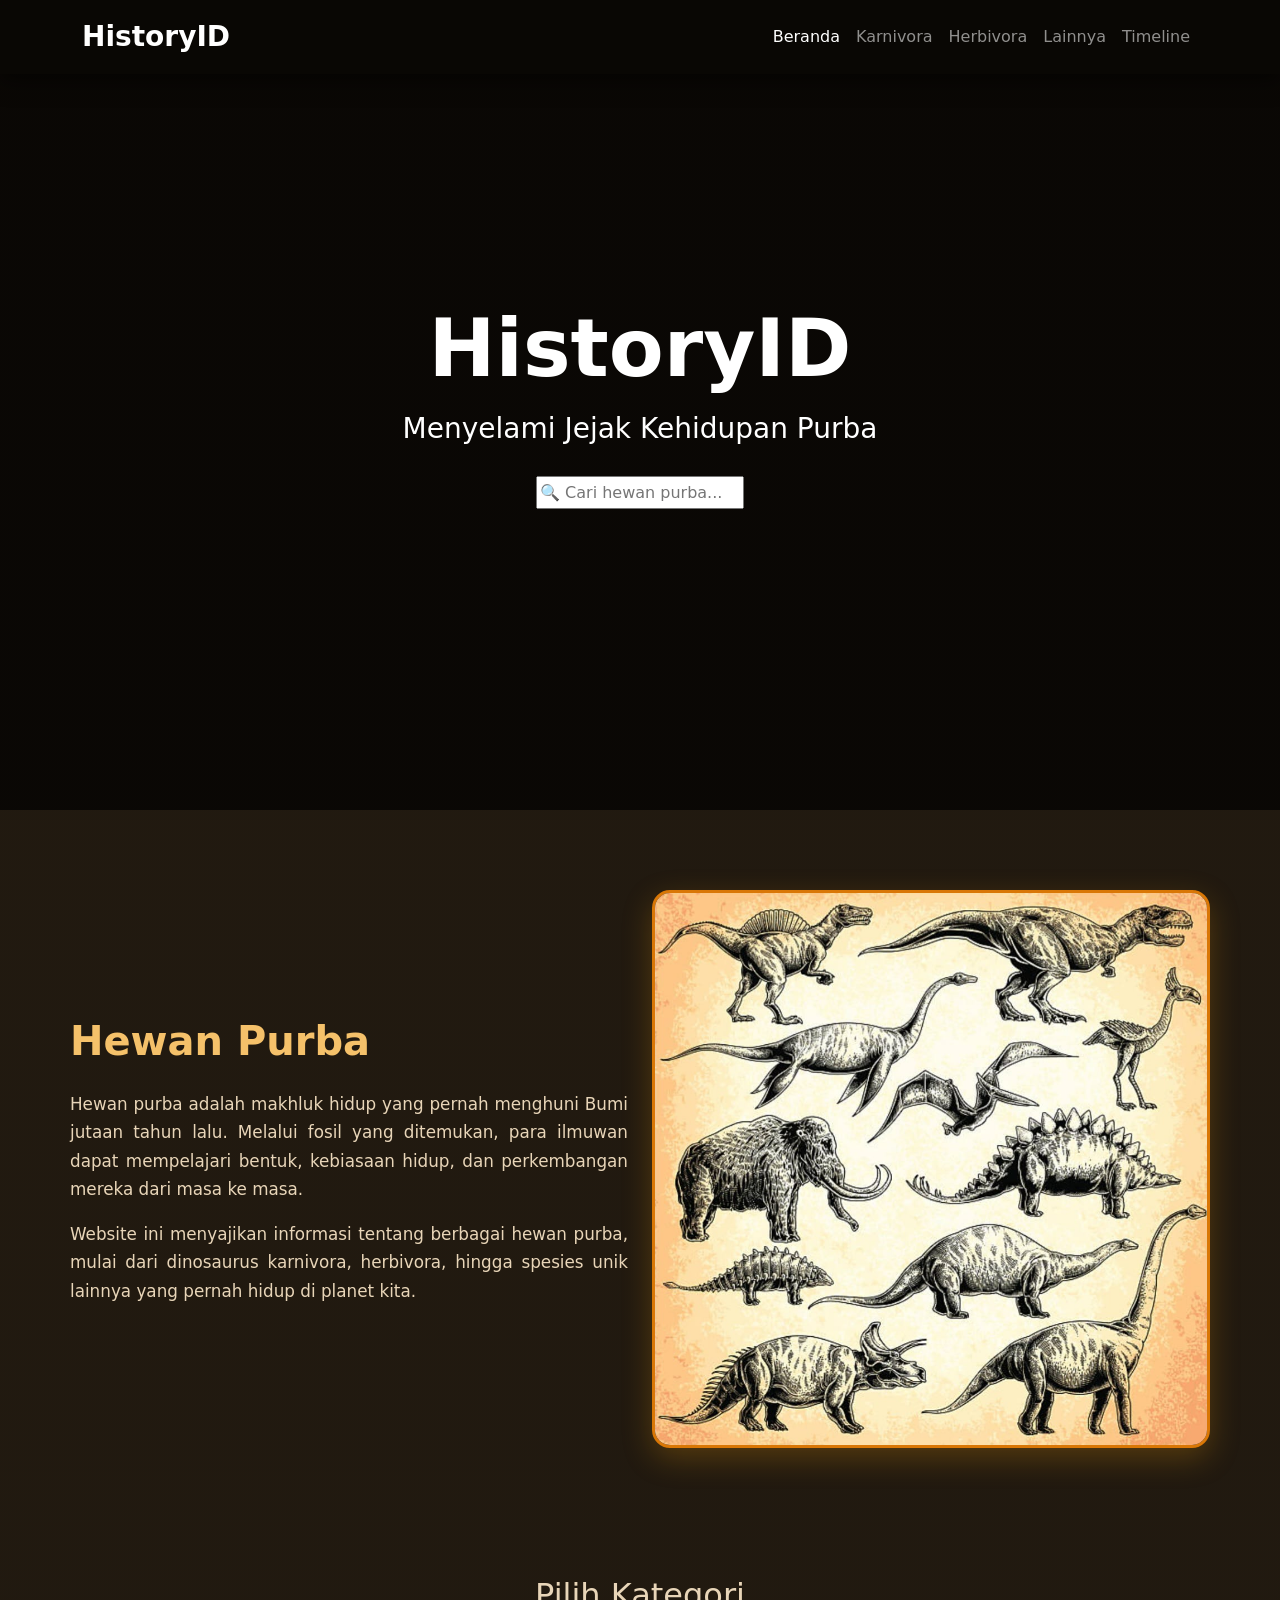
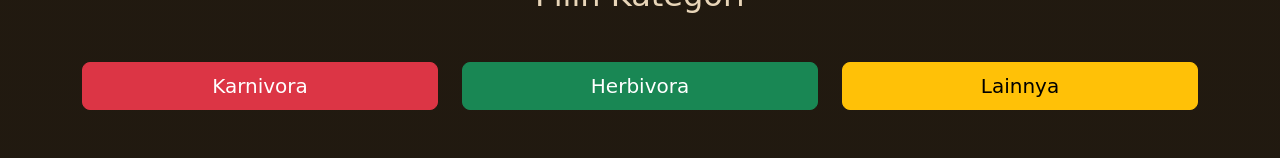
<file: index.html>
<!DOCTYPE html>
<html lang="id">
<head>
  <meta name="description" content="HistoryID adalah website edukasi yang membahas berbagai hewan purba, dinosaurus karnivora, herbivora, dan sejarah kehidupan prasejarah.">

<meta name="keywords" content="dinosaurus, hewan purba, fosil, sejarah purba, tyrannosaurus, triceratops, paleontologi">

<meta name="author" content="HistoryID">
  <meta charset="UTF-8">
  <meta name="viewport" content="width=device-width, initial-scale=1.0">
  <title>HistoryID - Sejarah Purba] Made By Dalz</title>
  <link href="https://cdn.jsdelivr.net/npm/bootstrap@5.3.3/dist/css/bootstrap.min.css" rel="stylesheet">
  <link rel="stylesheet" href="https://cdnjs.cloudflare.com/ajax/libs/font-awesome/6.6.0/css/all.min.css">
  <link rel="stylesheet" href="style.css">
</head>
<body>

  <nav class="navbar navbar-expand-lg navbar-dark bg-dark fixed-top">
    <div class="container">
      <a class="navbar-brand fw-bold fs-3" href="index.html">HistoryID</a>
      <button class="navbar-toggler" type="button" data-bs-toggle="collapse" data-bs-target="#navbarNav">
        <span class="navbar-toggler-icon"></span>
      </button>
      <div class="collapse navbar-collapse" id="navbarNav">
        <ul class="navbar-nav ms-auto">
          <li class="nav-item"><a class="nav-link active" href="index.html">Beranda</a></li>
          <li class="nav-item"><a class="nav-link" href="karnivora.html">Karnivora</a></li>
          <li class="nav-item"><a class="nav-link" href="herbivora.html">Herbivora</a></li>
          <li class="nav-item"><a class="nav-link" href="lainnya.html">Lainnya</a></li>
          <li class="nav-item"><a class="nav-link" href="timeline.html">Timeline</a></li>
        </ul>
      </div>
    </div>
  </nav>

  <section class="hero text-white text-center py-5" style="background: linear-gradient(rgba(0,0,0,0.7), rgba(0,0,0,0.7)), url('https://source.unsplash.com/random/1920x1080/?dinosaur') no-repeat center/cover; height: 90vh;">
    <div class="container">
      <h1 class="display-1 fw-bold">HistoryID</h1>
      <p class="lead fs-3">Menyelami Jejak Kehidupan Purba</p>

      <div class="mt-4">
  <input
    type="text"
    id="search"
    placeholder="🔍 Cari hewan purba...">
</div>
    </div>
  </section>

  <!-- Tentang Hewan Purba -->
<section class="container about-section">
  <div class="row align-items-center">
    <div class="col-lg-6">
      <h2>Hewan Purba</h2>
      <p>
        Hewan purba adalah makhluk hidup yang pernah menghuni Bumi jutaan tahun lalu.
        Melalui fosil yang ditemukan, para ilmuwan dapat mempelajari bentuk,
        kebiasaan hidup, dan perkembangan mereka dari masa ke masa.
      </p>
      <p>
        Website ini menyajikan informasi tentang berbagai hewan purba, mulai dari
        dinosaurus karnivora, herbivora, hingga spesies unik lainnya yang pernah
        hidup di planet kita.
      </p>
    </div>

    <div class="col-lg-6 text-center">
      <img src="HEWAN-PURBA.jpg"
           alt="Hewan Purba"
           class="img-fluid">
    </div>
  </div>
</section>

<div class="jungle-divider"></div>

  <div class="container py-5">
    <h2 class="text-center mb-5">Pilih Kategori</h2>
    <div class="row text-center g-4">
      <div class="col-md-4"><a href="karnivora.html" class="btn btn-danger btn-lg w-100">Karnivora</a></div>
      <div class="col-md-4"><a href="herbivora.html" class="btn btn-success btn-lg w-100">Herbivora</a></div>
      <div class="col-md-4"><a href="lainnya.html" class="btn btn-warning btn-lg w-100">Lainnya</a></div>
    </div>
  </div>

  <script src="https://cdn.jsdelivr.net/npm/bootstrap@5.3.3/dist/js/bootstrap.bundle.min.js"></script>
  <script src="script.js"></script>
</body>
</html>
</file>
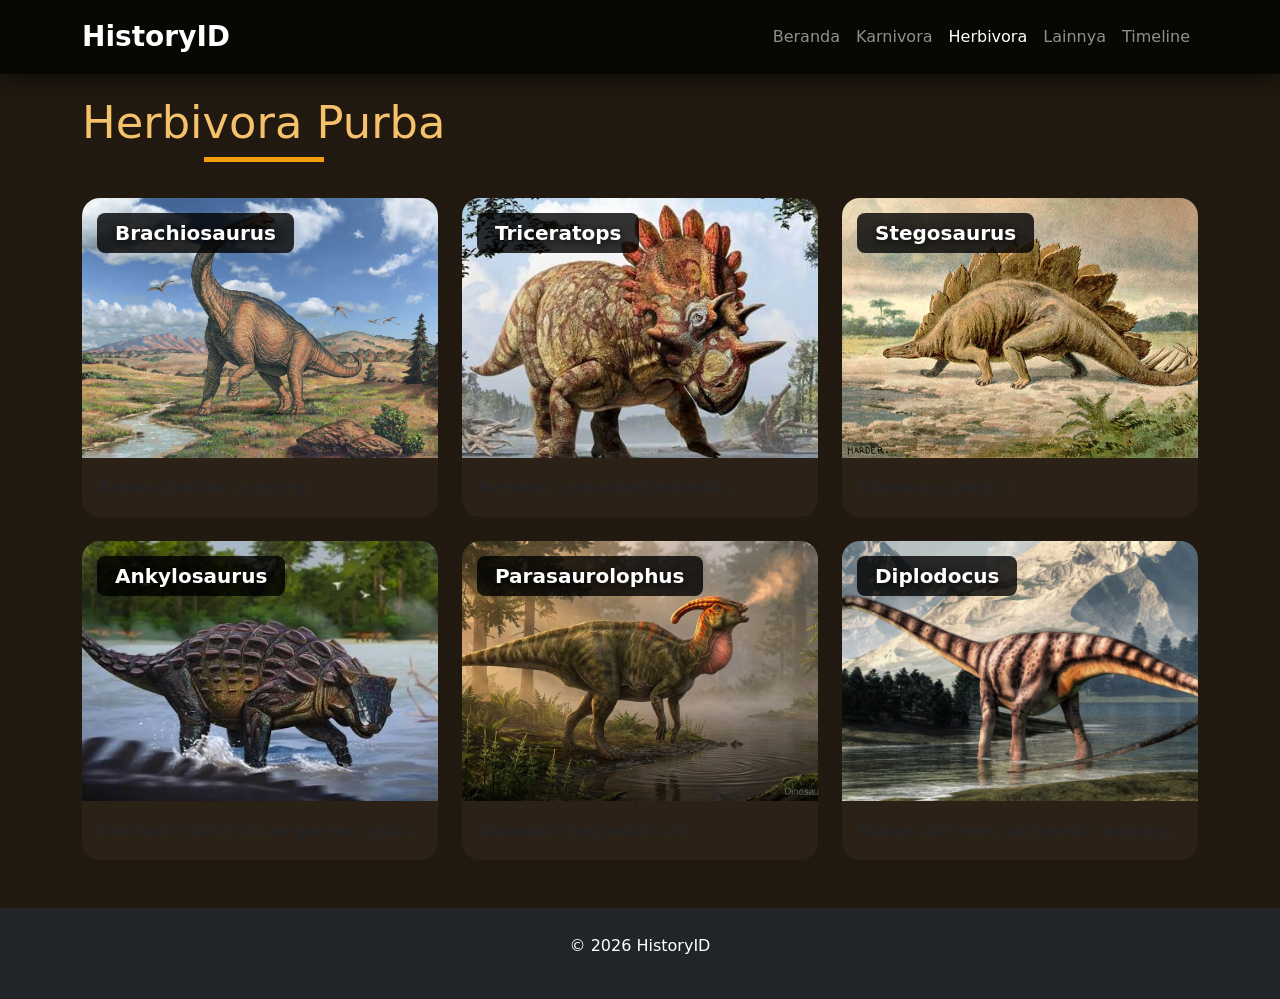
<file: herbivora.html>
<!DOCTYPE html>
<html lang="id">
<head>
  <meta charset="UTF-8">
  <meta name="viewport" content="width=device-width, initial-scale=1.0">
  <title>Herbivora - HistoryID</title>
  <link href="https://cdn.jsdelivr.net/npm/bootstrap@5.3.3/dist/css/bootstrap.min.css" rel="stylesheet">
  <link rel="stylesheet" href="https://cdnjs.cloudflare.com/ajax/libs/font-awesome/6.6.0/css/all.min.css">
  <link rel="stylesheet" href="style.css">
</head>
<body>

  <nav class="navbar navbar-expand-lg navbar-dark bg-dark fixed-top">
    <div class="container">
      <a class="navbar-brand fw-bold fs-3" href="index.html">HistoryID</a>
      <button class="navbar-toggler" type="button" data-bs-toggle="collapse" data-bs-target="#navbarNav">
        <span class="navbar-toggler-icon"></span>
      </button>
      <div class="collapse navbar-collapse" id="navbarNav">
        <ul class="navbar-nav ms-auto">
          <li class="nav-item"><a class="nav-link" href="index.html">Beranda</a></li>
          <li class="nav-item"><a class="nav-link" href="karnivora.html">Karnivora</a></li>
          <li class="nav-item"><a class="nav-link active" href="herbivora.html">Herbivora</a></li>
          <li class="nav-item"><a class="nav-link" href="lainnya.html">Lainnya</a></li>
          <li class="nav-item"><a class="nav-link" href="timeline.html">Timeline</a></li>
        </ul>
      </div>
    </div>
  </nav>

  <div class="container py-5 mt-5">
    <h1 class="section-title text-center mx-auto mb-5">Herbivora Purba</h1>
    
    <div class="row row-cols-1 row-cols-md-3 g-4">

      <div class="col">
        <div class="card h-100" onclick="showDetail('Brachiosaurus', 'Dinosaurus berleher panjang yang bisa mencapai daun di puncak pohon tertinggi.', 'Jurassic Akhir (154-150 juta tahun lalu)', 'Amerika Utara', 'https://via.placeholder.com/600x400?text=Brachiosaurus')">
          <img src="GettyImages-680791823-59af09edaad52b0010486221.jpg" class="card-img-top fossil-img" alt="Brachiosaurus">
          <div class="card-body">
            <h5 class="card-title">Brachiosaurus</h5>
            <p class="card-text">Raksasa berleher panjang.</p>
          </div>
        </div>
      </div>

      <div class="col">
        <div class="card h-100" onclick="showDetail('Triceratops', 'Dinosaurus bertanduk tiga dengan kerah tulang besar di kepala.', 'Cretaceous Akhir (68-66 juta tahun lalu)', 'Amerika Utara', 'https://via.placeholder.com/600x400?text=Triceratops')">
          <img src="triceratops.jpg" class="card-img-top fossil-img" alt="Triceratops">
          <div class="card-body">
            <h5 class="card-title">Triceratops</h5>
            <p class="card-text">Pemakan tumbuhan bertanduk.</p>
          </div>
        </div>
      </div>

      <div class="col">
        <div class="card h-100" onclick="showDetail('Stegosaurus', 'Dikenal dengan lempeng tulang di punggung dan duri di ekor.', 'Jurassic Akhir', 'Amerika Utara', 'https://via.placeholder.com/600x400?text=Stegosaurus')">
          <img src="stegosaurus_heinrich_harderjpg-20251024120731.webp" class="card-img-top fossil-img" alt="Stegosaurus">
          <div class="card-body">
            <h5 class="card-title">Stegosaurus</h5>
            <p class="card-text">Dinosaurus berduri.</p>
          </div>
        </div>
      </div>

      <div class="col">
  <div class="card h-100" onclick="showDetail('Ankylosaurus', 'Dinosaurus herbivora berlapis zirah dengan ekor berbentuk gada yang digunakan untuk pertahanan.', 'Cretaceous Akhir (68-66 juta tahun lalu)', 'Amerika Utara', 'https://via.placeholder.com/600x400?text=Ankylosaurus')">
    <img src="anky.jpg" class="card-img-top fossil-img" alt="Ankylosaurus">
    <div class="card-body">
      <h5 class="card-title">Ankylosaurus</h5>
      <p class="card-text">Dinosaurus berzirah dengan ekor gada.</p>
    </div>
  </div>
</div>

<div class="col">
  <div class="card h-100" onclick="showDetail('Parasaurolophus', 'Dinosaurus herbivora yang terkenal dengan jambul panjang di belakang kepalanya.', 'Cretaceous Akhir (76-73 juta tahun lalu)', 'Amerika Utara', 'https://via.placeholder.com/600x400?text=Parasaurolophus')">
    <img src="Parasaurolophus_04bd3aa6.jpg" class="card-img-top fossil-img" alt="Parasaurolophus">
    <div class="card-body">
      <h5 class="card-title">Parasaurolophus</h5>
      <p class="card-text">Dinosaurus berjambul unik.</p>
    </div>
  </div>
</div>

<div class="col">
  <div class="card h-100" onclick="showDetail('Diplodocus', 'Dinosaurus herbivora berleher dan berekor sangat panjang yang hidup berkelompok untuk mencari makanan.', 'Jurassic Akhir (154-152 juta tahun lalu)', 'Amerika Utara', 'https://via.placeholder.com/600x400?text=Diplodocus')">
    <img src="diplodocus-dinosaur-1024x571.jpg" class="card-img-top fossil-img" alt="Diplodocus">
    <div class="card-body">
      <h5 class="card-title">Diplodocus</h5>
      <p class="card-text">Raksasa berleher dan berekor panjang.</p>
    </div>
  </div>
</div>



    </div>
  </div>

  <!-- Modal -->
  <div class="modal fade" id="fossilModal" tabindex="-1">
    <div class="modal-dialog modal-lg">
      <div class="modal-content">
        <div class="modal-header">
          <h5 class="modal-title" id="modalTitle"></h5>
          <button type="button" class="btn-close" data-bs-dismiss="modal"></button>
        </div>
        <div class="modal-body">
          <img id="modalImage" class="img-fluid rounded mb-3" alt="">
          <p id="modalDeskripsi"></p>
          <p><strong>Periode:</strong> <span id="modalPeriode"></span></p>
          <p><strong>Lokasi Penemuan:</strong> <span id="modalLokasi"></span></p>
          <p id="modalDeskripsi"></p>


<button onclick="bacakanPenjelasan()" class="btn btn-primary mt-3">
    🔊 Dengarkan Penjelasan
</button>
        </div>
      </div>
    </div>
  </div>

  <footer class="bg-dark text-white text-center py-4">
    <p>&copy; 2026 HistoryID</p>
  </footer>

  <script src="https://cdn.jsdelivr.net/npm/bootstrap@5.3.3/dist/js/bootstrap.bundle.min.js"></script>
  <script src="script.js"></script>
</body>
</html>
</file>
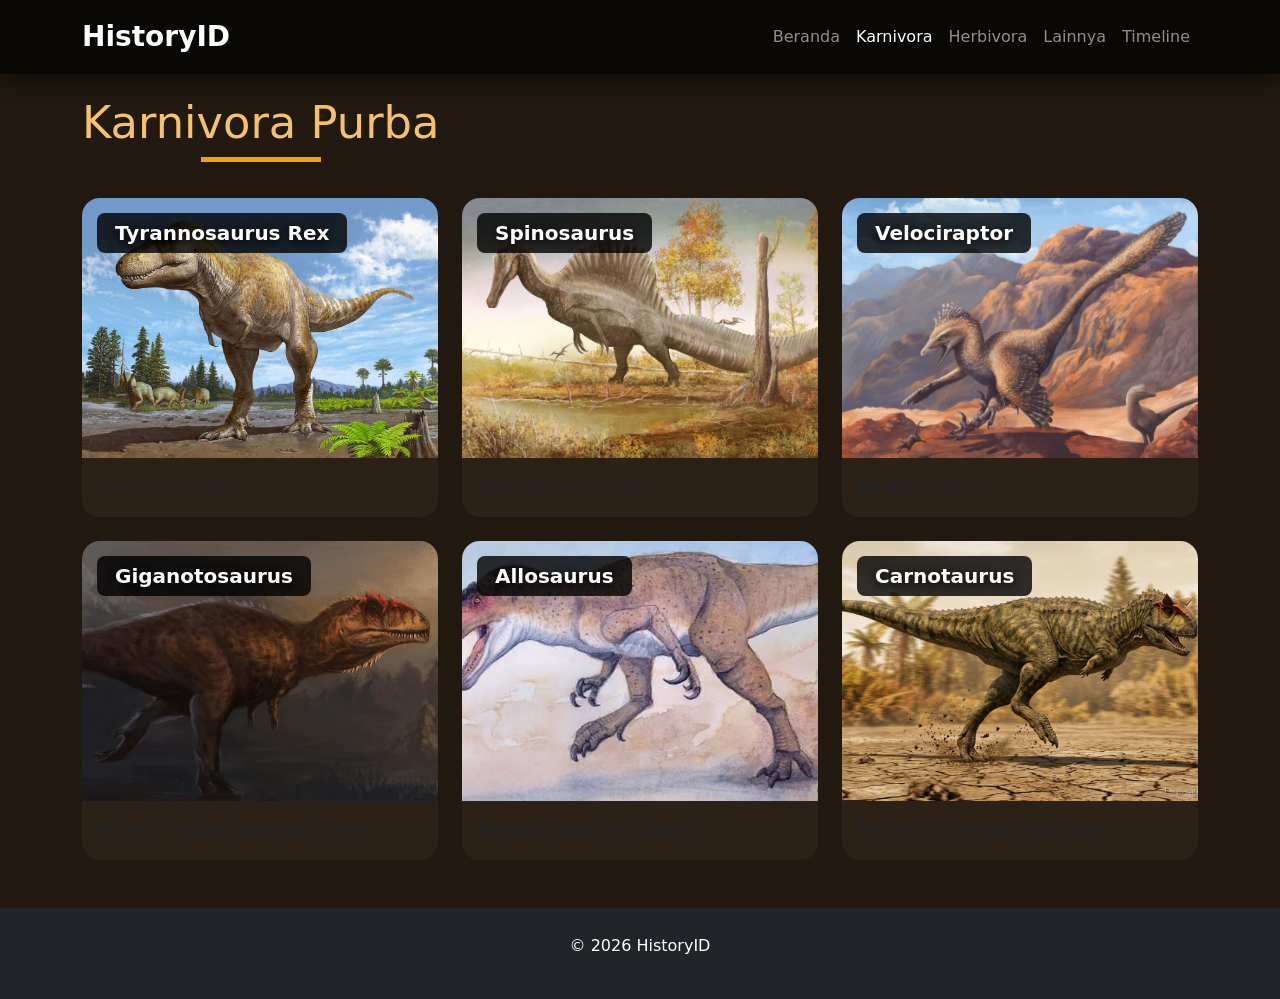
<file: karnivora.html>
<!DOCTYPE html>
<html lang="id">
<head>
  <meta charset="UTF-8">
  <meta name="viewport" content="width=device-width, initial-scale=1.0">
  <title>Karnivora - HistoryID</title>
  <link href="https://cdn.jsdelivr.net/npm/bootstrap@5.3.3/dist/css/bootstrap.min.css" rel="stylesheet">
  <link rel="stylesheet" href="https://cdnjs.cloudflare.com/ajax/libs/font-awesome/6.6.0/css/all.min.css">
  <link rel="stylesheet" href="style.css">
</head>
<body>

  <nav class="navbar navbar-expand-lg navbar-dark bg-dark fixed-top">
    <div class="container">
      <a class="navbar-brand fw-bold fs-3" href="index.html">HistoryID</a>
      <button class="navbar-toggler" type="button" data-bs-toggle="collapse" data-bs-target="#navbarNav">
        <span class="navbar-toggler-icon"></span>
      </button>
      <div class="collapse navbar-collapse" id="navbarNav">
        <ul class="navbar-nav ms-auto">
          <li class="nav-item"><a class="nav-link" href="index.html">Beranda</a></li>
          <li class="nav-item"><a class="nav-link active" href="karnivora.html">Karnivora</a></li>
          <li class="nav-item"><a class="nav-link" href="herbivora.html">Herbivora</a></li>
          <li class="nav-item"><a class="nav-link" href="lainnya.html">Lainnya</a></li>
          <li class="nav-item"><a class="nav-link" href="timeline.html">Timeline</a></li>
        </ul>
      </div>
    </div>
  </nav>

  <div class="container py-5 mt-5">
    <h1 class="section-title text-center mx-auto mb-5">Karnivora Purba</h1>
    
    <div class="row row-cols-1 row-cols-md-3 g-4">

      <div class="col">
        <div class="card h-100" onclick="showDetail('Tyrannosaurus Rex', 'Raja dinosaurus. Predator terbesar di zamannya dengan gigitan paling kuat.', 'Cretaceous Akhir (68-66 juta tahun lalu)', 'Amerika Utara', 'https://via.placeholder.com/600x400?text=T-Rex')">
          <img src="image_12604-Tyrannosaurus-mcraeensis.jpg" class="card-img-top fossil-img" alt="T-Rex">
          <div class="card-body">
            <h5 class="card-title">Tyrannosaurus Rex</h5>
            <p class="card-text">Predator puncak.</p>
          </div>
        </div>
      </div>

      <div class="col">
        <div class="card h-100" onclick="showDetail('Spinosaurus', 'Dinosaurus karnivora terbesar. Bisa berenang dan berburu di air.', 'Cretaceous (112-93 juta tahun lalu)', 'Afrika Utara', 'https://via.placeholder.com/600x400?text=Spinosaurus')">
          <img src="Neotype Spinosaurus © Witton 2020 low res.jpg" class="card-img-top fossil-img" alt="Spinosaurus">
          <div class="card-body">
            <h5 class="card-title">Spinosaurus</h5>
            <p class="card-text">Raksasa semi-aquatic.</p>
          </div>
        </div>
      </div>

      <div class="col">
        <div class="card h-100" onclick="showDetail('Velociraptor', 'Predator cerdas berukuran sedang dengan cakar sabit mematikan.', 'Cretaceous Akhir', 'Mongolia', 'https://via.placeholder.com/600x400?text=Velociraptor')">
          <img src="the-velociraptor-hunting-dance.webp" class="card-img-top fossil-img" alt="Velociraptor">
          <div class="card-body">
            <h5 class="card-title">Velociraptor</h5>
            <p class="card-text">Pemburu cepat.</p>
          </div>
        </div>
      </div>

      <div class="col">
  <div class="card h-100" onclick="showDetail('Giganotosaurus', 'Salah satu predator darat terbesar yang pernah hidup, bahkan lebih panjang dari T-Rex.', 'Cretaceous Akhir (99-97 juta tahun lalu)', 'Argentina', 'https://via.placeholder.com/600x400?text=Giganotosaurus')">
    <img src="giganotosaurus_by_moonmelo_ddzesbd-fullview.jpg" class="card-img-top fossil-img" alt="Giganotosaurus">
    <div class="card-body">
      <h5 class="card-title">Giganotosaurus</h5>
      <p class="card-text">Predator raksasa Amerika Selatan.</p>
    </div>
  </div>
</div>

<div class="col">
  <div class="card h-100" onclick="showDetail('Allosaurus', 'Predator utama pada periode Jurassic dengan rahang kuat dan gigi tajam.', 'Jurassic Akhir (155-145 juta tahun lalu)', 'Amerika Utara', 'https://via.placeholder.com/600x400?text=Allosaurus')">
    <img src="allo.jpg" class="card-img-top fossil-img" alt="Allosaurus">
    <div class="card-body">
      <h5 class="card-title">Allosaurus</h5>
      <p class="card-text">Pemburu ganas era Jurassic.</p>
    </div>
  </div>
</div>

<div class="col">
  <div class="card h-100" onclick="showDetail('Carnotaurus', 'Dinosaurus karnivora bertanduk yang terkenal karena kecepatannya.', 'Cretaceous Akhir (72-69 juta tahun lalu)', 'Argentina', 'https://via.placeholder.com/600x400?text=Carnotaurus')">
    <img src="Carnotaurus_e7d8116b.jpg" class="card-img-top fossil-img" alt="Carnotaurus">
    <div class="card-body">
      <h5 class="card-title">Carnotaurus</h5>
      <p class="card-text">Predator bertanduk yang cepat.</p>
    </div>
  </div>
</div>


    </div>
  </div>

  <!-- Modal -->
  <div class="modal fade" id="fossilModal" tabindex="-1">
    <div class="modal-dialog modal-lg">
      <div class="modal-content">
        <div class="modal-header">
          <h5 class="modal-title" id="modalTitle"></h5>
          <button type="button" class="btn-close" data-bs-dismiss="modal"></button>
        </div>
        <div class="modal-body">
          <img id="modalImage" class="img-fluid rounded mb-3" alt="">
          <p id="modalDeskripsi"></p>
          <p><strong>Periode:</strong> <span id="modalPeriode"></span></p>
          <p><strong>Lokasi Penemuan:</strong> <span id="modalLokasi"></span></p>
          <p id="modalDeskripsi"></p>


<button onclick="bacakanPenjelasan()" class="btn btn-primary mt-3">
    🔊 Dengarkan Penjelasan
</button>
        </div>
      </div>
    </div>
  </div>

  <footer class="bg-dark text-white text-center py-4">
    <p>&copy; 2026 HistoryID</p>
  </footer>

  <script src="https://cdn.jsdelivr.net/npm/bootstrap@5.3.3/dist/js/bootstrap.bundle.min.js"></script>
  <script src="script.js"></script>
</body>
</html>
</file>
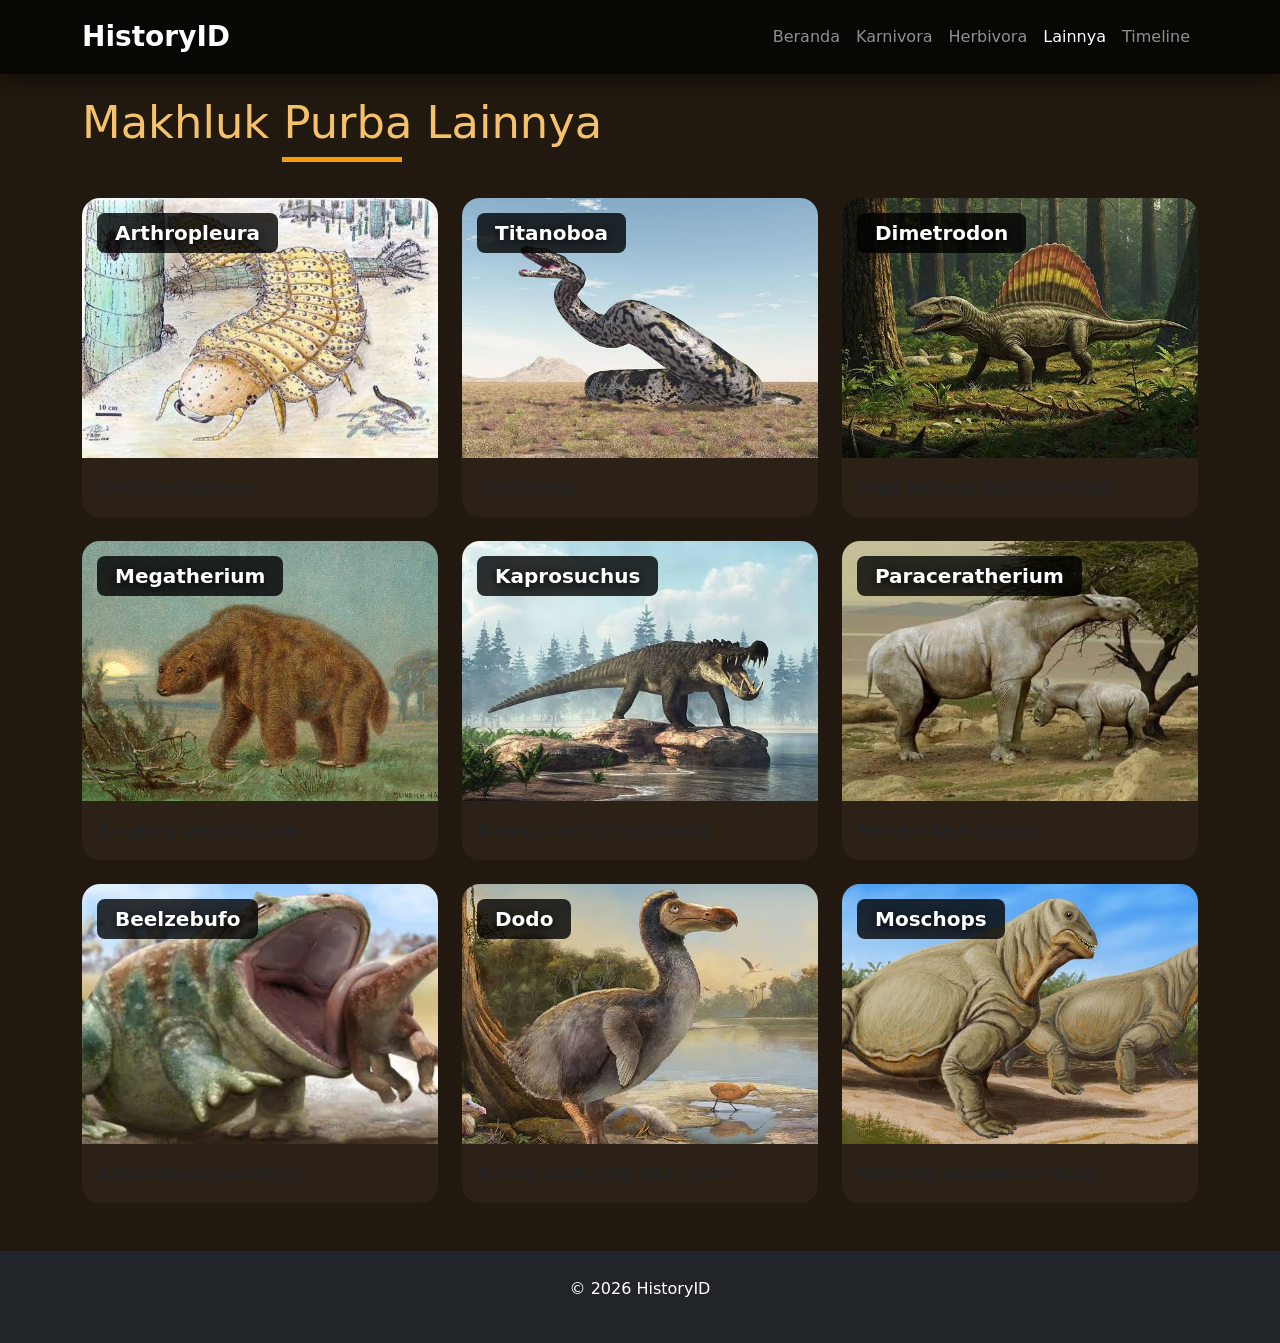
<file: lainnya.html>
<!DOCTYPE html>
<html lang="id">
<head>
  <meta charset="UTF-8">
  <meta name="viewport" content="width=device-width, initial-scale=1.0">
  <title>Lainnya - HistoryID</title>
  <link href="https://cdn.jsdelivr.net/npm/bootstrap@5.3.3/dist/css/bootstrap.min.css" rel="stylesheet">
  <link rel="stylesheet" href="https://cdnjs.cloudflare.com/ajax/libs/font-awesome/6.6.0/css/all.min.css">
  <link rel="stylesheet" href="style.css">
</head>
<body>

  <nav class="navbar navbar-expand-lg navbar-dark bg-dark fixed-top">
    <div class="container">
      <a class="navbar-brand fw-bold fs-3" href="index.html">HistoryID</a>
      <button class="navbar-toggler" type="button" data-bs-toggle="collapse" data-bs-target="#navbarNav">
        <span class="navbar-toggler-icon"></span>
      </button>
      <div class="collapse navbar-collapse" id="navbarNav">
        <ul class="navbar-nav ms-auto">
          <li class="nav-item"><a class="nav-link" href="index.html">Beranda</a></li>
          <li class="nav-item"><a class="nav-link" href="karnivora.html">Karnivora</a></li>
          <li class="nav-item"><a class="nav-link" href="herbivora.html">Herbivora</a></li>
          <li class="nav-item"><a class="nav-link active" href="lainnya.html">Lainnya</a></li>
          <li class="nav-item"><a class="nav-link" href="timeline.html">Timeline</a></li>
        </ul>
      </div>
    </div>
  </nav>

  <div class="container py-5 mt-5">
    <h1 class="section-title text-center mx-auto mb-5">Makhluk Purba Lainnya</h1>
    
    <div class="row row-cols-1 row-cols-md-3 g-4">

      <div class="col">
        <div class="card h-100" onclick="showDetail('Arthropleura', 'Seribu kaki raksasa terbesar yang pernah hidup di Bumi. Panjangnya bisa mencapai 2,5 meter.', 'Karboniferus (323-299 juta tahun lalu)', 'Eropa', 'https://via.placeholder.com/600x400?text=Arthropleura')">
          <img src="ARTTO,JPG.jpg" class="card-img-top fossil-img" alt="Arthropleura">
          <div class="card-body">
            <h5 class="card-title">Arthropleura</h5>
            <p class="card-text">Seribu kaki raksasa.</p>
          </div>
        </div>
      </div>

      <div class="col">
        <div class="card h-100" onclick="showDetail('Titanoboa', 'Ular terbesar yang pernah ada di dunia. Panjangnya mencapai 13 meter.', 'Paleocene (60 juta tahun lalu)', 'Kolombia', 'https://via.placeholder.com/600x400?text=Titanoboa')">
          <img src="TITA.jpg" class="card-img-top fossil-img" alt="Titanoboa">
          <div class="card-body">
            <h5 class="card-title">Titanoboa</h5>
            <p class="card-text">Ular raksasa.</p>
          </div>
        </div>
      </div>

      <div class="col">
  <div class="card h-100" onclick="showDetail('Dimetrodon', 'Reptil purba dengan layar besar di punggungnya. Hidup jauh sebelum dinosaurus muncul.', 'Periode Permian (295-272 juta tahun lalu)', 'Amerika Utara', 'https://via.placeholder.com/600x400?text=Dimetrodon')">
    <img src="dime.jpg" class="card-img-top fossil-img" alt="Dimetrodon">
    <div class="card-body">
      <h5 class="card-title">Dimetrodon</h5>
      <p class="card-text">Reptil berlayar dari era Permian.</p>
    </div>
  </div>
</div>

<div class="col">
  <div class="card h-100" onclick="showDetail('Megatherium', 'Kungkang darat raksasa yang dapat berdiri setinggi gajah.', 'Pleistosen (2,6 juta - 11.700 tahun lalu)', 'Amerika Selatan', 'https://via.placeholder.com/600x400?text=Megatherium')">
    <img src="Megatherium.jpg" class="card-img-top fossil-img" alt="Megatherium">
    <div class="card-body">
      <h5 class="card-title">Megatherium</h5>
      <p class="card-text">Kungkang raksasa purba.</p>
    </div>
  </div>
</div>

<div class="col">
  <div class="card h-100" onclick="showDetail('Kaprosuchus', 'Kerabat buaya purba dengan gigi besar seperti taring babi hutan.', 'Cretaceous (112 juta tahun lalu)', 'Afrika', 'https://via.placeholder.com/600x400?text=Kaprosuchus')">
    <img src="kapro.jpg" class="card-img-top fossil-img" alt="Kaprosuchus">
    <div class="card-body">
      <h5 class="card-title">Kaprosuchus</h5>
      <p class="card-text">Buaya purba bertaring besar.</p>
    </div>
  </div>
</div>

<div class="col">
  <div class="card h-100" onclick="showDetail('Paraceratherium', 'Mamalia darat terbesar yang pernah hidup, kerabat jauh badak modern.', 'Oligosen (34-23 juta tahun lalu)', 'Asia', 'https://via.placeholder.com/600x400?text=Paraceratherium')">
    <img src="parac.webp" class="card-img-top fossil-img" alt="Paraceratherium">
    <div class="card-body">
      <h5 class="card-title">Paraceratherium</h5>
      <p class="card-text">Mamalia darat terbesar.</p>
    </div>
  </div>
</div>

<div class="col">
  <div class="card h-100" onclick="showDetail('Beelzebufo', 'Katak raksasa purba yang dijuluki Frog from Hell.', 'Cretaceous Akhir (70 juta tahun lalu)', 'Madagaskar', 'https://via.placeholder.com/600x400?text=Beelzebufo')">
    <img src="kodok" class="card-img-top fossil-img" alt="Beelzebufo">
    <div class="card-body">
      <h5 class="card-title">Beelzebufo</h5>
      <p class="card-text">Katak raksasa pemangsa.</p>
    </div>
  </div>
</div>

<div class="col">
  <div class="card h-100" onclick="showDetail('Dodo', 'Burung tak bisa terbang yang hidup di Pulau Mauritius dan punah pada abad ke-17.', 'Holosen', 'Mauritius', 'https://via.placeholder.com/600x400?text=Dodo')">
    <img src="dodo.jpg" class="card-img-top fossil-img" alt="Dodo">
    <div class="card-body">
      <h5 class="card-title">Dodo</h5>
      <p class="card-text">Burung ikonik yang telah punah.</p>
    </div>
  </div>
</div>

<div class="col">
  <div class="card h-100" onclick="showDetail('Moschops', 'Hewan herbivora bertubuh besar dari periode Permian dengan tengkorak yang sangat tebal.', 'Permian (265-260 juta tahun lalu)', 'Afrika Selatan', 'https://via.placeholder.com/600x400?text=Moschops')">
    <img src="moco.jpg" class="card-img-top fossil-img" alt="Moschops">
    <div class="card-body">
      <h5 class="card-title">Moschops</h5>
      <p class="card-text">Herbivora bertengkorak tebal.</p>
    </div>
  </div>
</div>


    </div>
  </div>

  <!-- Modal -->
  <div class="modal fade" id="fossilModal" tabindex="-1">
    <div class="modal-dialog modal-lg">
      <div class="modal-content">
        <div class="modal-header">
          <h5 class="modal-title" id="modalTitle"></h5>
          <button type="button" class="btn-close" data-bs-dismiss="modal"></button>
        </div>
        <div class="modal-body">
          <img id="modalImage" class="img-fluid rounded mb-3" alt="">
          <p id="modalDeskripsi"></p>
          <p><strong>Periode:</strong> <span id="modalPeriode"></span></p>
          <p><strong>Lokasi Penemuan:</strong> <span id="modalLokasi"></span></p>
          <p id="modalDeskripsi"></p>


<button onclick="bacakanPenjelasan()" class="btn btn-primary mt-3">
    🔊 Dengarkan Penjelasan
</button>
        </div>
      </div>
    </div>
  </div>

  <footer class="bg-dark text-white text-center py-4">
    <p>&copy; 2026 HistoryID</p>
  </footer>

  <script src="https://cdn.jsdelivr.net/npm/bootstrap@5.3.3/dist/js/bootstrap.bundle.min.js"></script>
  <script src="script.js"></script>
</body>
</html>
</file>
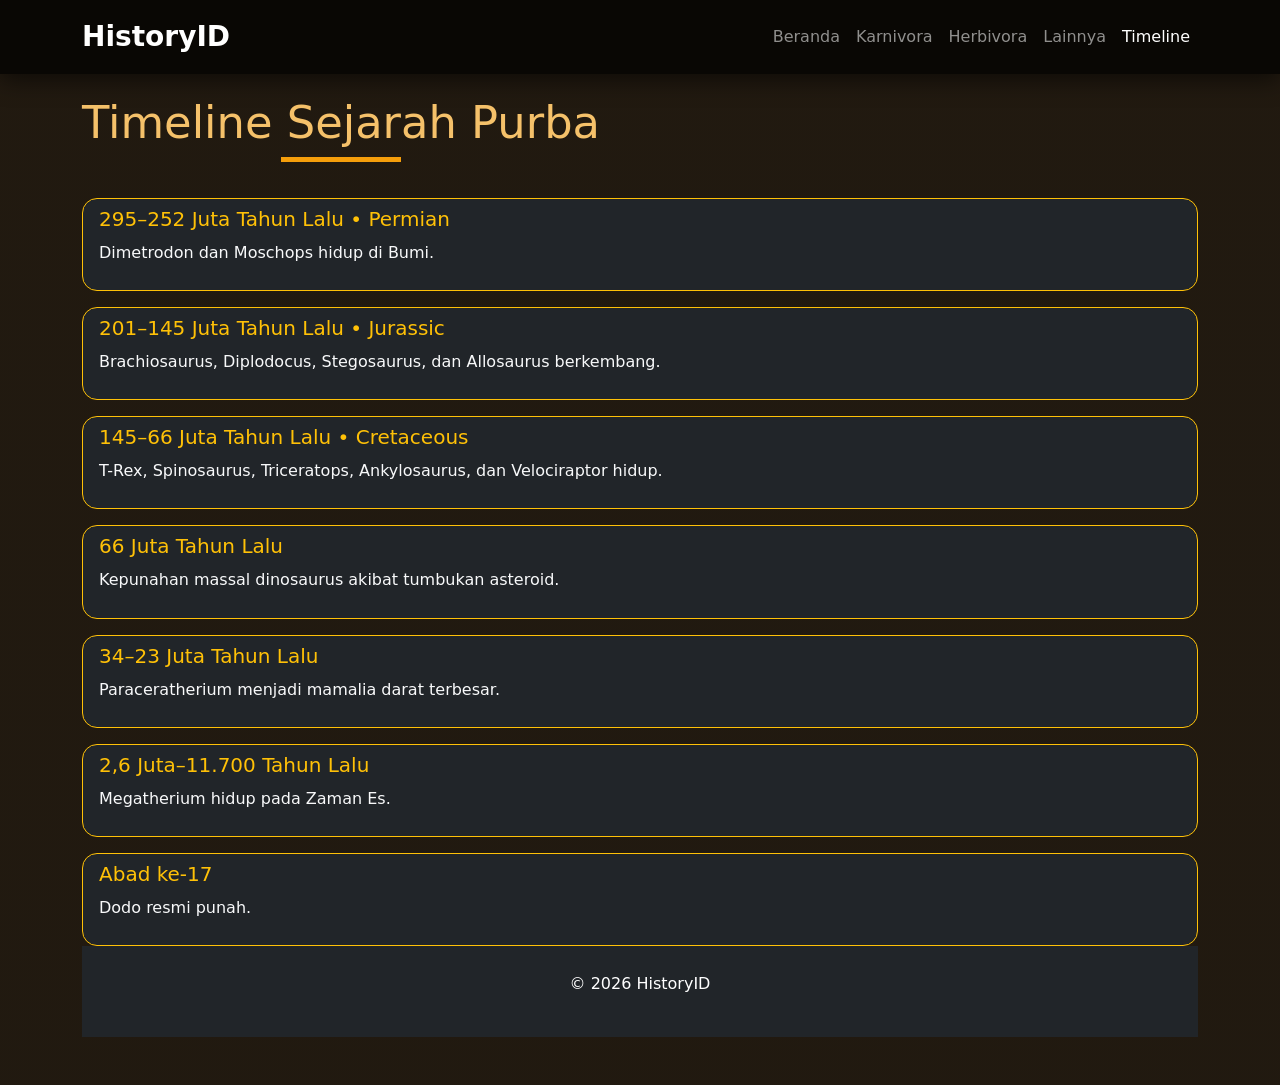
<file: timeline.html>
<!DOCTYPE html>
<html lang="id">
<head>
  <meta charset="UTF-8">
  <meta name="viewport" content="width=device-width, initial-scale=1.0">
  <title>Timeline - HistoryID</title>
  <link href="https://cdn.jsdelivr.net/npm/bootstrap@5.3.3/dist/css/bootstrap.min.css" rel="stylesheet">
  <link rel="stylesheet" href="https://cdnjs.cloudflare.com/ajax/libs/font-awesome/6.6.0/css/all.min.css">
  <link rel="stylesheet" href="style.css">
</head>
<body>

  <nav class="navbar navbar-expand-lg navbar-dark bg-dark fixed-top">
    <div class="container">
      <a class="navbar-brand fw-bold fs-3" href="index.html">HistoryID</a>
      <button class="navbar-toggler" type="button" data-bs-toggle="collapse" data-bs-target="#navbarNav">
        <span class="navbar-toggler-icon"></span>
      </button>
      <div class="collapse navbar-collapse" id="navbarNav">
        <ul class="navbar-nav ms-auto">
          <li class="nav-item"><a class="nav-link" href="index.html">Beranda</a></li>
          <li class="nav-item"><a class="nav-link" href="karnivora.html">Karnivora</a></li>
          <li class="nav-item"><a class="nav-link" href="herbivora.html">Herbivora</a></li>
          <li class="nav-item"><a class="nav-link" href="lainnya.html">Lainnya</a></li>
          <li class="nav-item"><a class="nav-link active" href="timeline.html">Timeline</a></li>
        </ul>
      </div>
    </div>
  </nav>

  <div class="container py-5 mt-5">
    <h1 class="section-title text-center mx-auto mb-5">Timeline Sejarah Purba</h1>
    
    <div class="list-group timeline-simple">

  <div class="list-group-item bg-dark text-light border-warning mb-3">
    <h5 class="text-warning">295–252 Juta Tahun Lalu • Permian</h5>
    <p>Dimetrodon dan Moschops hidup di Bumi.</p>
  </div>

  <div class="list-group-item bg-dark text-light border-warning mb-3">
    <h5 class="text-warning">201–145 Juta Tahun Lalu • Jurassic</h5>
    <p>Brachiosaurus, Diplodocus, Stegosaurus, dan Allosaurus berkembang.</p>
  </div>

  <div class="list-group-item bg-dark text-light border-warning mb-3">
    <h5 class="text-warning">145–66 Juta Tahun Lalu • Cretaceous</h5>
    <p>T-Rex, Spinosaurus, Triceratops, Ankylosaurus, dan Velociraptor hidup.</p>
  </div>

  <div class="list-group-item bg-dark text-light border-warning mb-3">
    <h5 class="text-warning">66 Juta Tahun Lalu</h5>
    <p>Kepunahan massal dinosaurus akibat tumbukan asteroid.</p>
  </div>

  <div class="list-group-item bg-dark text-light border-warning mb-3">
    <h5 class="text-warning">34–23 Juta Tahun Lalu</h5>
    <p>Paraceratherium menjadi mamalia darat terbesar.</p>
  </div>

  <div class="list-group-item bg-dark text-light border-warning mb-3">
    <h5 class="text-warning">2,6 Juta–11.700 Tahun Lalu</h5>
    <p>Megatherium hidup pada Zaman Es.</p>
  </div>

  <div class="list-group-item bg-dark text-light border-warning">
    <h5 class="text-warning">Abad ke-17</h5>
    <p>Dodo resmi punah.</p>
  </div>

</div>

  <footer class="bg-dark text-white text-center py-4">
    <p>&copy; 2026 HistoryID</p>
  </footer>

  <script src="https://cdn.jsdelivr.net/npm/bootstrap@5.3.3/dist/js/bootstrap.bundle.min.js"></script>
  <script src="script.js"></script>
</body>
</html>
</file>
<file: style.css>
body {
    font-family: 'Segoe UI', system-ui, sans-serif;
    background: #1a1208;
    color: #e8d5b8;
    line-height: 1.7;
}

.navbar {
    background: rgba(10, 8, 5, 0.98) !important;
    backdrop-filter: blur(15px);
    box-shadow: 0 5px 25px rgba(0,0,0,0.6);
}

.hero {
    height: 100vh;
    background: linear-gradient(rgba(0,0,0,0.75), rgba(0,0,0,0.85)), 
                url('https://source.unsplash.com/random/1920x1080/?dinosaur,fossil') no-repeat center center/cover;
    background-attachment: fixed;
    display: flex;
    align-items: center;
}

.section-title {
    font-size: 2.8rem;
    color: #f5c16a;
    position: relative;
    display: inline-block;
}

.section-title:after {
    content: '';
    position: absolute;
    width: 120px;
    height: 5px;
    background: #f59e0b;
    bottom: -12px;
    left: 50%;
    transform: translateX(-50%);
}

.card {
    background: #2c2117;
    border: none;
    border-radius: 18px;
    overflow: hidden;
    transition: all 0.4s ease;
    position: relative;
}

.card:hover {
    transform: translateY(-12px);
    box-shadow: 0 20px 40px rgba(245, 158, 11, 0.3);
}

.fossil-img {
    height: 260px;
    object-fit: cover;
    transition: transform 0.5s ease;
}

.card:hover .fossil-img {
    transform: scale(1.08);
}

/* Nama di atas foto */
.card-title {
    position: absolute;
    top: 15px;
    left: 15px;
    background: rgba(0,0,0,0.8);
    color: white;
    padding: 8px 18px;
    border-radius: 8px;
    font-size: 1.25rem;
    font-weight: bold;
    z-index: 3;
    transition: all 0.3s ease;
    text-shadow: 0 2px 8px rgba(0,0,0,0.9);
}

/* Saat hover, nama menghilang */
.card:hover .card-title {
    opacity: 0;
    transform: translateY(-10px);
}

footer {
    background: #0f0a05;
    padding: 20px 0;
}

/* MODAL DETAIL - Warna lebih jelas */
.modal-content {
    background: #2c2117;
    color: #f0e6d2;
    border: 1px solid #d97706;
}

.modal-header {
    border-bottom: 1px solid #d97706;
}

.modal-title {
    color: #f5c16a;
    font-weight: bold;
}

.modal-body {
    color: #e8d5b8;
    line-height: 1.8;
}

.modal-body p {
    color: #e8d5b8;
    margin-bottom: 12px;
}

.modal-body strong {
    color: #f5c16a;
}

/* MODAL DETAIL - Warna lebih jelas */
.modal-content {
    background: #2c2117;
    color: #f0e6d2;
    border: 1px solid #d97706;
}

.modal-header {
    border-bottom: 1px solid #d97706;
}

.modal-title {
    color: #f5c16a;
    font-weight: bold;
}

.modal-body {
    color: #e8d5b8;
    line-height: 1.8;
}

.modal-body p {
    color: #e8d5b8;
    margin-bottom: 12px;
}

.modal-body strong {
    color: #f5c16a;
}

/* =========================
   ABOUT SECTION (BERANDA)
========================= */
.about-section {
    padding: 80px 0;
}

.about-section h2 {
    color: #f5c16a;
    font-size: 2.5rem;
    margin-bottom: 25px;
    font-weight: bold;
}

.about-section p {
    color: #e8d5b8;
    font-size: 1.05rem;
    text-align: justify;
}

.about-section img {
    border-radius: 18px;
    border: 3px solid #d97706;
    box-shadow: 0 10px 30px rgba(245, 158, 11, 0.25);
    transition: all 0.4s ease;
}

.about-section img:hover {
    transform: scale(1.03);
}

/* =========================
   FAKTA MENARIK
========================= */
.facts-section {
    background: #21170d;
    padding: 80px 0;
}

.fact-card {
    background: #2c2117;
    border-radius: 18px;
    padding: 30px 20px;
    text-align: center;
    height: 100%;
    transition: all 0.4s ease;
    border: 1px solid rgba(245, 193, 106, 0.15);
}

.fact-card:hover {
    transform: translateY(-10px);
    box-shadow: 0 15px 35px rgba(245, 158, 11, 0.25);
    border-color: #f59e0b;
}

.fact-card i {
    color: #f59e0b;
    margin-bottom: 20px;
    transition: all 0.3s ease;
}

.fact-card:hover i {
    transform: scale(1.2);
}

.fact-card h5 {
    color: #f5c16a;
    margin-bottom: 15px;
    font-weight: 600;
}

.fact-card p {
    color: #e8d5b8;
    margin: 0;
}

/* =========================
   TOMBOL KATEGORI BERANDA
========================= */
.category-btn {
    border-radius: 15px;
    font-weight: 600;
    padding: 15px;
    transition: all 0.3s ease;
}

.category-btn:hover {
    transform: translateY(-5px);
    box-shadow: 0 10px 25px rgba(0,0,0,0.35);
}

/* =========================
   ANIMASI MUNCUL
========================= */
.about-section,
.facts-section {
    animation: fadeInUp 1s ease;
}

@keyframes fadeInUp {
    from {
        opacity: 0;
        transform: translateY(40px);
    }

    to {
        opacity: 1;
        transform: translateY(0);
    }
}

body {
    background:
        linear-gradient(rgba(26,18,8,0.97), rgba(26,18,8,0.97)),
        url("https://www.transparenttextures.com/patterns/dark-mosaic.png");
}

/* =========================
   TIMELINE HISTORYID
========================= */

.timeline {
    max-width: 900px;
    margin: auto;
    position: relative;
    padding: 20px 0;
}

.timeline::before {
    content: "";
    position: absolute;
    left: 25px;
    top: 0;
    width: 4px;
    height: 100%;
    background: linear-gradient(#f5c16a, #d97706);
    border-radius: 20px;
}

.timeline-item {
    position: relative;
    padding-left: 80px;
    margin-bottom: 35px;
}

.timeline-item::before {
    content: "";
    position: absolute;
    left: 11px;
    top: 8px;
    width: 32px;
    height: 32px;
    background: #f59e0b;
    border: 4px solid #2c2117;
    border-radius: 50%;
    box-shadow: 0 0 15px rgba(245, 158, 11, 0.5);
}

.timeline-date {
    color: #f5c16a;
    font-weight: 700;
    margin-bottom: 10px;
    font-size: 1rem;
}

.timeline-content {
    background: #2c2117;
    border-radius: 18px;
    padding: 22px;
    border: 1px solid rgba(245, 193, 106, 0.2);
    transition: all 0.3s ease;
}

.timeline-content:hover {
    transform: translateY(-6px);
    border-color: #f59e0b;
    box-shadow: 0 15px 35px rgba(245, 158, 11, 0.25);
}

.timeline-content h4 {
    color: #f5c16a;
    font-weight: bold;
    margin-bottom: 10px;
}

.timeline-content p {
    color: #e8d5b8;
    margin: 0;
}

@media (max-width: 768px) {

    .timeline::before {
        left: 15px;
    }

    .timeline-item {
        padding-left: 50px;
    }

    .timeline-item::before {
        left: 1px;
        width: 28px;
        height: 28px;
    }
}

/* Efek membesar saat kursor menyentuh timeline */

.timeline-simple .list-group-item {
    background: #2c2117;
    color: #e8d5b8;
    border: 1px solid rgba(245, 193, 106, 0.25);
    border-radius: 15px;
    transition: all 0.3s ease;
    cursor: pointer;
}

.timeline-simple .list-group-item:hover {
    transform: scale(1.04);
    border-color: #f59e0b;
    box-shadow: 0 15px 35px rgba(245, 158, 11, 0.3);
    z-index: 10;
}

.timeline-simple .list-group-item h5 {
    transition: color 0.3s ease;
}

.timeline-simple .list-group-item:hover h5 {
    color: #ffd27a !important;
}

.modal {
    animation: fadeIn 0.3s ease;
}

@keyframes fadeIn {
    from {
        opacity: 0;
        transform: scale(0.9);
    }
    to {
        opacity: 1;
        transform: scale(1);
    }
}
</file>
